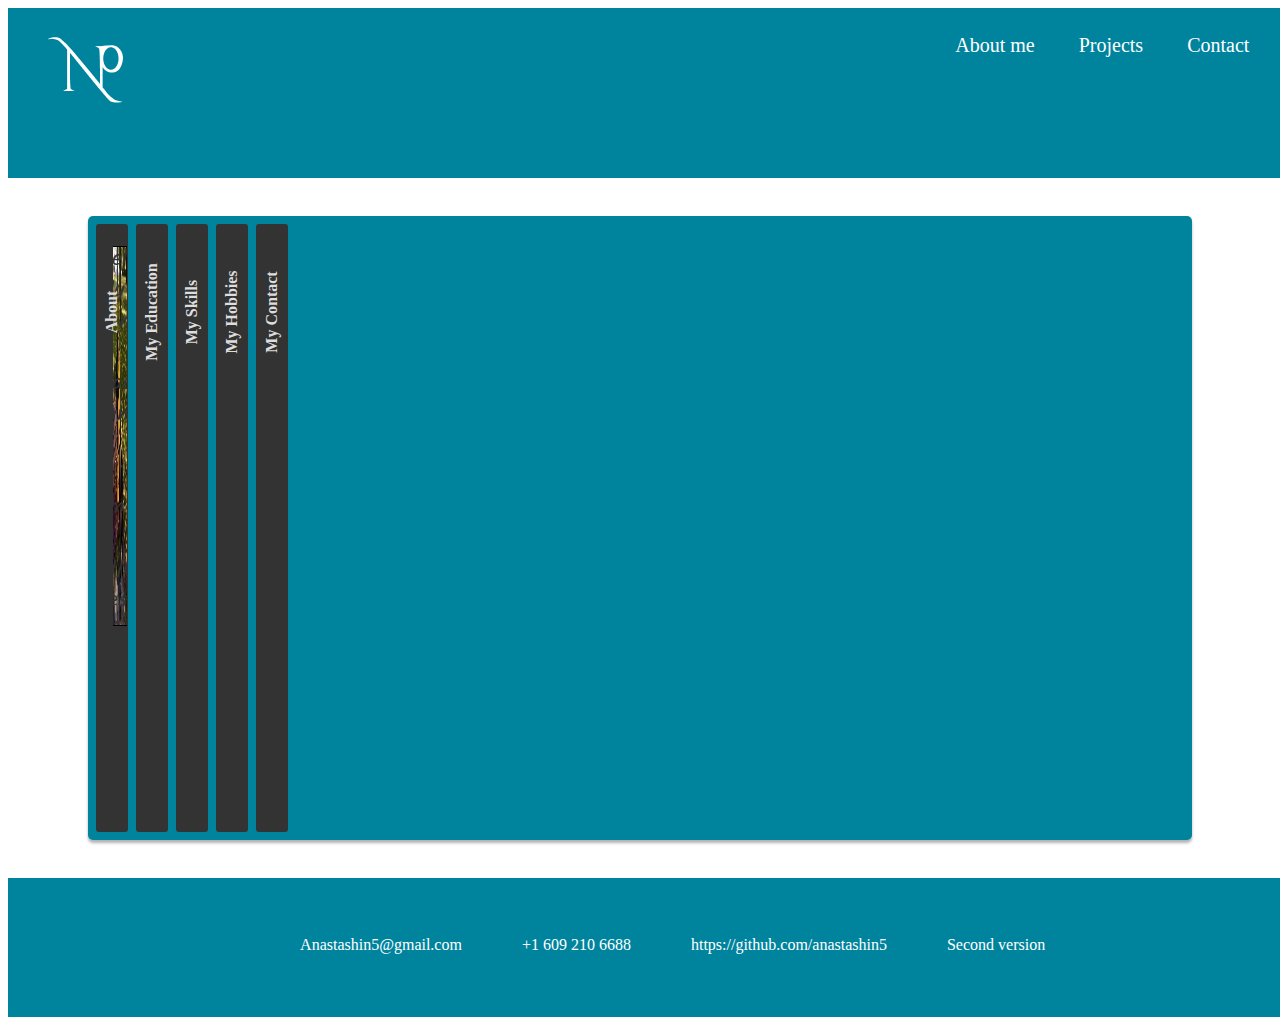
<file: index.html>
<!DOCTYPE html>
<html lang="en">
	<head>
		<meta charset="UTF-8">
		<meta http-equiv="X-UA-Compatible" content="IE=edge">
		<meta name="viewport" content="width=device-width, initial-scale=1.0">
		<link rel="stylesheet" href="style.css">
		<title>UX/UI</title>
	</head>
	 
	<body>  
		<header>
			<div class="inline-logo"><a href="https://anastashin5.github.io/UX_UI_portfolio/"><img src="images/Logo.png" alt="logo"/></a>
	<!-- Logo Website -->
			</div>
				<nav class="inline-bl">
					<ul>
						<li><a href="About.html" target="_blank">About me</a></li>
						<li><a href="https://anastashin5.github.io/UX_UI_projects/" target="_blank">Projects</a></li>
						<li><a href="mailto:vlad@webref.ru">Contact</a></li>
					</ul>
				</nav>
		</header>
		 
		<div class="wrap">	 
			<article class="accordion">
				<section id="acc1">
					<h2><a href="#acc1">About</a></h2>
						<div class="wrapTextS">
							<img src="images/photo.png", class="photo",alt="photo"/>
							<p class="hello">Hello!</br>
							My name is Nastya (Anastasiya).</br></br>I am a UI/UX designer, client, and result oriented specialist, purposeful, with excellent attention to detail, analytical and critical thinking, a good sense of composition, visual taste, and understanding of the principles of building interfaces.
							</p>
						</div>
				</section>
				<section id="acc2">
					<h2><a href="#acc2">My Education</a></h2>
						<div class="wrapText">
							<p><b>PMI, USA</b></p>	
								<p>Certificate of Professional Project Manager.   December, 2022</p>
							<p><b>Columbia University of Engineering, New York, USA</b></p>
								<p>Certificate of UX/ UI Designer. August, 2022-February, 2023</p>
							<p><b>School of Business and Management of Technology of Belarusian State University, Minsk, Belarus</b></p>
							<p>The Institute of Business - a structural subdivision of the Belarusian State University with the status of a legal entity - began its work in 1996 as an international educational project together with American business schools.
								Master's degree. April, 2013-August, 2015
								Programmer, Web Designer, Computer Graphics   
							</p>
							<p><b>Belarusian State Economic University, Minsk, Belarus</b></p>
							<p>Bachelor's degree.  September, 2001-February, 2007
								Business/Managerial Economics</p>				
						</div>
				</section>
				<section id="acc3">
					<h2><a href="#acc3">My Skills</a></h2>
						<div class="wrapText">
							<p><b>UX Designer.</b> I have empathy and understand users, generate hypotheses, strive to solve problems creatively, develop solutions, and contribute to the team environment.</p>
							<p><b>Things I Do:</b> User survey, Interview, Affinity Map, Personas, Brainstorming, Card Sorting, User Flow, Prototype.</p>
							<p><b>My Tools:</b> Google survey, Zoom, Skype, Optimal Workshop.</p>
							<p><b>UI Designer.</b> I create both easy and simple, and more complex and detailed prototypes. Simplicity, convenience, usefulness and effectiveness at the same time.</p>
							<p><b>Things I Do:</b> UX, UI, Web, Mobile, Logos, Flyers, Visit Cards.</p>
							<p><b>My Tools:</b> Figma, Sketch, InVision, Adobe XD, Photoshop, Corel Draw, 3ds Max.</p>
							<p><b>Front-end Developer.</b> I code things from scratch, and gracefully bring the ideas to life and to the bowser, paying maximal attention to your vision of the product.</p>
							<p><b>Technologies Stack:</b> HTML, CSS, JavaScript, jQuery, Bootstrap</p>
							<p><b>My Tools:</b> GitHub, Codepen, CMS: WordPress, Joomla.</p>
							<p><b>Back-end Developer.</b> Develop business logic and back-end system to support the product</p>
							<p><b>Languages:</b> PHP.       <b>My Tools:</b>MySQL.</p>
						</div>
				</section>
				<section id="acc4">
					<h2><a href="#acc4">My Hobbies</a></h2>
						<div class="wrapTextS">
							<p align="left">I like work out. I like any activity, but most of all I love dance activities, such as zumba, aerobics. I do this because I feel toned, my body has good shape, I have more energy for everyday activities. It's great for health.
							</p>
							<p align="left">I like to travel. I have been to many countries in Europe, Asia, Africa and North America. I believe that travel makes a person richer as a person, more versatile.
							</p>
							<p align="left">I love cooking new dishes, discovering new tastes. I bring my favorite recipes from travels, cook them and delight myself and my loved ones.
							</p>
							<p align="left">I also know how to sew clothes and crochet. I can sew a dress, a blouse, a jacket. I can knit a toy,   a lace napkin. That's very beautiful.
							</p>
							<p align="left">I have the certificate of permanent makeup (I planned to open a beauty room, but my hobby remained in the "hobby" section)  @permanent_anastashin
							</p>
						</div>
				</section>
				<section id="acc5">
					<h2><a href="#acc5">My Contact</a></h2>
						<div class="wrapTextS">
							<p><b>I’d love to share my work with you and answer any questions you may have.</b></p>
							<p><b>Here are the best ways to reach me:</b></p>
							<p align="left"><b>Email Me:</b> anastashin5@gmail.com </p>
							<p align="left"><b>Call Me:</b> +1 609 210 6688</p>
							<p align="left"><b>Find Me online:</b> www.linkedin.com/in/anastashin/</p>
							<p align="left"><b>Web-site:</b> www.anastashin5.github.io/UX_UI_portfolio/"</p>
							<p align="left"><b>My resume:</b> <a href="images/Resume_Nastya Potapenko.pdf" target="_blank" download=""> Download Resume</a></p>
						</div>
				</section>
			</article>		 
		</div>
		<footer>
			<div>
				<ul>
					<li>Anastashin5@gmail.com</li>
					<li>+1 609 210 6688</li>
					<li>https://github.com/anastashin5</li>
					<li id="SV"><a href="About.html" target="_blank">Second version</a></li>
				</ul>
			</div>
		</footer> 
	</body>
<script src="https://code.jquery.com/jquery-1.10.2.js"></script>
<script src="js/index.js"></script>
</html>
</file>
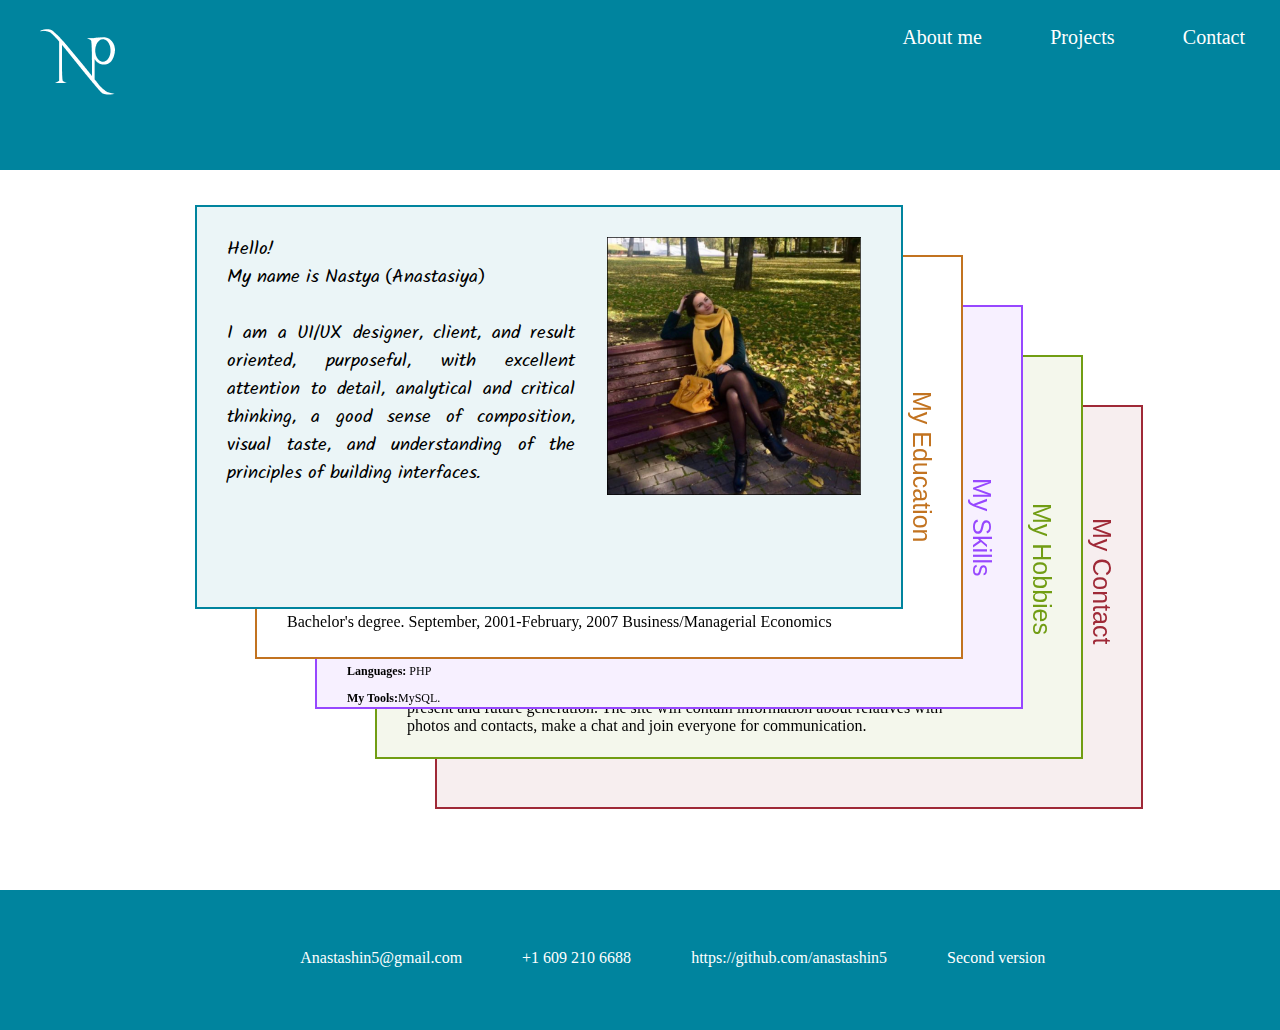
<file: About.html>
<!DOCTYPE html>
<html lang="en">
	<head>
		<meta charset="UTF-8">
		<meta http-equiv="X-UA-Compatible" content="IE=edge">
		<meta name="viewport" content="width=device-width, initial-scale=1.0">
		<link rel="stylesheet" href="style1.css">
		<title>UX/UI</title>
	</head>
	 
	<body>  
		<header>
			<div class="inline-logo"><a href="https://anastashin5.github.io/UX_UI_portfolio/"><img src="images/Logo.png" alt="logo"/></a>
			<!-- Logo Website -->
			</div>
				<nav class="inline-bl">
					<ul>
						<li class="inline-bl"><a href="https://anastashin5.github.io/UX_UI_about/#acc1" target="_blank">About me</a></li>
						<li class="inline-bl"><a href="https://anastashin5.github.io/UX_UI_projects/" target="_blank">Projects</a></li>
						<li class="inline-bl"><a href="mailto:vlad@webref.ru">Contact</a></li>
					</ul>
				</nav>
		</header>
		 
<div class="section">		 
		<div class="heroImg">
				
				
				<div class="contact">
					<div class="fbox">
						<div class="fbox-content">
							<p><b>I’d love to share my work with you and answer any questions you may have.</b></p></br>
							<p><b>Here are the best ways to reach me:</b></p>
							<p><b>Email Me:</b> anastashin5@gmail.com </p>
							<p><b>Call Me:</b> +1 609 210 6688</p>
							<p><b>Find Me online:</b> www.linkedin.com/in/anastashin/</p>
							<p><b>Web-site:</b> www.anastashin5.github.io/UX_UI_portfolio/"</p>
							<p><b>My resume:</b> <a href="images/Resume_Nastya Potapenko.pdf" target="_blank" download=""> Download Resume</a></p>
						</div>
						<div class="fbox-aside">
							<p id="text1">My Contact</p>
						</div>	
					</div>
				</div>
				<div class="hobbies">
					<div class="fbox">
						<div class="fbox-content">
							<p>I like work out. I like any activity, but most of all I love dance activities, such as zumba, aerobics. I do this because I feel toned, my body has good shape, I have more energy for everyday activities. It's great for health.
							</p>
							<p>I like to travel. I have been to many countries in Europe, Asia, Africa and North America. I believe that travel makes a person richer as a person, more versatile.
							</p>
							<p>I love cooking new dishes, discovering new tastes. I bring my favorite recipes from travels, cook them and delight myself and my loved ones.
							</p>
							<p>I also know how to sew clothes and crochet. I can sew a dress, a blouse, a jacket. I can knit a toy,   a lace napkin. That's very beautiful.
							</p>
							<p>I have the certificate of permanent makeup (I planned to open a beauty room, but my hobby remained in the "hobby" section)  @permanent_anastashin
							</p>
							<p>Now my project is "Family". I want to make a website of my family roots, for the present and future generation. The site will contain information about relatives with photos and contacts, make a chat and join everyone for communication.
							</p>
						</div>
						<div class="fbox-aside">
							<p id="text2">My Hobbies</p>
						</div>

					</div>
				</div>		
				<div class="skills">
					<div class="fbox">
						<div class="fbox-content">
							<p><b>UX Designer</b> I have empathy and understand users, generate hypotheses, strive to solve problems creatively, develop solutions, and contribute to the team environment.</p>
							<p><b>Things I Do:</b> User survey, Interview, Affinity Map, Personas, Brainstorming, Card Sorting, User Flow, Prototype.</p>
							<p><b>My Tools:</b> Google survey, Zoom, Skype, Optimal Workshop.</p>
							<p><b>UI Designer</b> I create both easy and simple, and more complex and detailed prototypes. Simplicity, convenience, usefulness and effectiveness at the same time.</p>
							<p><b>Things I Do:</b> UX, UI, Web, Mobile, Logos, Flyers, Visit Cards.</p>
							<p><b>My Tools:</b> Figma, Sketch, InVision, Adobe XD, Photoshop, Corel Draw, 3ds Max.</p>
							<p><b>Front-end Developer</b> I code things from scratch, and gracefully bring the ideas to life and to the bowser, paying maximal attention to your vision of the product.</p>
							<p><b>Technologies Stack:</b> HTML, CSS, JavaScript, jQuery, Bootstrap</p>
							<p><b>My Tools:</b> GitHub, Codepen, CMS: WordPress, Joomla.</p>
							<p><b>Back-end Developer</b> Develop business logic and back-end system to support the product</p>
							<p><b>Languages:</b> PHP</p>
							<p><b>My Tools:</b>MySQL.</p>

						</div>
						<div class="fbox-aside">
							<p id="text3">My Skills</p>
						</div>
					</div>
				</div>	
				<div class="education">
					<div class="fbox">
						<div class="fbox-content">
							<p><b>PMI, USA</b></p>	
							<p>Certificate of Professional Project Manager.   December, 2022</p>
						<p><b>Columbia University of Engineering, New York, USA</b></p>
							<p>Certificate of UX/ UI Designer. August, 2022-February, 2023</p>
						<p><b>School of Business and Management of Technology of Belarusian State University, Minsk, Belarus</b></p>
						<p>The Institute of Business - a structural subdivision of the Belarusian State University with the status of a legal entity - began its work in 1996 as an international educational project together with American business schools.
							Master's degree. April, 2013-August, 2015
							Programmer, Web Designer, Computer Graphics   
						</p>
						<p><b>Belarusian State Economic University, Minsk, Belarus</b></p>
						<p>Bachelor's degree.  September, 2001-February, 2007
							Business/Managerial Economics</p>	
						</div>
						<div class="fbox-aside">
						<p id="text4">My Education</p>
						</div>
					</div>
				</div>
				
				
				
				<div class="iam">
					<div class="fbox">
						<div class="fbox-content">
							<img src="images/photo.png", class="photo",alt="photo"/>
							<p class="hello">Hello!</br>
								My name is Nastya (Anastasiya)</br></br>
								I am a UI/UX designer, client, and result oriented, purposeful, with excellent attention to detail, analytical and critical thinking, a good sense of composition, visual taste, and understanding of the principles of building interfaces.
							</p>
						</div>
					</div>
				</div>

		</div>
	</div>	
			
			

	   <footer>
		<div>
			<ul>
				<li>Anastashin5@gmail.com</li>
				<li>+1 609 210 6688</li>
				<li>https://github.com/anastashin5</li>
				<li id="SV"><a href="https://anastashin5.github.io/UX_UI_about/#acc1" target="_blank">Second version</a></li>
			</ul>
		</div>
		</footer> 
	</body>
<script src="https://code.jquery.com/jquery-1.10.2.js"></script>
<script src="js/index.js"></script>
</html>
</file>
<file: style.css>
@import url('https://fonts.googleapis.com/css2?family=Solitreo&display=swap');

header{
	background-color: #00849E;
	padding:10px;
	width:100%;
	height:150px;
}

.inline-bl{
	color: white;
	text-align: right;
	margin:1%;
}

.inline-bl li {
	list-style: none;
	display: inline;
	padding:20px;
	font-size: 20px;
}

.inline-bl a{
	outline: none;
	text-decoration: none;
	color:white;
}

#SV a{
	text-decoration: none;
	color:white;
}

#SV:hover {
	rotate: z -10deg;
}

.inline-logo{
	float:left;
	margin:10px 0 10px 30px;
}

.photo{
	height: 380px;
	width: 48%;
	float: right;
}

footer {
	background-color: #00849E;
	padding: 1%;
	width:100%;
	height: 100%;
}

div {
    text-align: center;
}

div ul {
    display: inline-block;
	color: white;
}

div li {
    float:left;
	display: inline;
	padding:30px;
}

.bring-into-focus {
    transform: scale(1.4);
}




				/*According*/

 
article.accordion{
	display: block;
	width: 69em;
	margin: 0 auto;
	background-color: #00849E;
	overflow: auto;
	border-radius: 5px;
	box-shadow: 0 3px 3px rgba(0,0,0,0.3);
}

article.accordion section{
	position: relative;
	display: block;
	float: left;
	width: 2em;
	height: 38em;
	margin: 0.5em 0 0.5em 0.5em;
	color: #333;
	background-color: #333;
	overflow: hidden;
	border-radius: 3px;
}

article.accordion section h2{
	position: absolute;
	font-size: 1em;
	font-weight: bold;
	width: 12em;
	height: 2em;
	top: 12em;
	left: 0;
	text-indent: 1em;
	padding: 0;
	margin: 0;
	color: #ddd;
	-webkit-transform-origin: 0 0;
	-moz-transform-origin: 0 0;
	-ms-transform-origin: 0 0;
	-o-transform-origin: 0 0;
	transform-origin: 0 0;
	-webkit-transform: rotate(-90deg);
	-moz-transform: rotate(-90deg);
	-ms-transform: rotate(-90deg);
	-o-transform: rotate(-90deg);
	transform: rotate(-90deg);
}

article.accordion section h2 a{
	display: block;
	width: 100%;
	line-height: 2em;
	text-decoration: none;
	color: inherit;
	outline: 0 none;
}

article.accordion section:target{
	width: 55em;
	padding: 0 1em;
	color: #333;
	background-color: #fff;
}

article.accordion section:target h2{
	position: static;
	font-size: 2em;
	text-indent: 0;
	color: #00849E;
	-webkit-transform: rotate(0deg);
	-moz-transform: rotate(0deg);
	-ms-transform: rotate(0deg);
	-o-transform: rotate(0deg);
	transform: rotate(0deg);
}

article.accordion section,
article.accordion section h2{
	-webkit-transition: all 1s ease;
	-moz-transition: all 1s ease;
	-ms-transition: all 1s ease;
	-o-transition: all 1s ease;
	transition: all 1s ease;
}

.wrap{
	padding: 3%;
}

.wrapText{
	margin: 4%;
	text-align: left;
	font-size: 1.1em;
}

.wrapTextS{
	margin: 10% 4%;
	text-align: left;
	font-size: 1.1em;
}

.hello{

	margin-right:450px;
	font-family: 'Solitreo', cursive;
	font-size:22px;
	text-align: justify;
}
</file>
<file: style1.css>
@import url('https://fonts.googleapis.com/css2?family=Solitreo&display=swap');


header{
	background-color: #00849E;
	padding:10px;
	width:100%;
	height:150px;
}

.inline-bl{
	color: white;
	text-align: right;
	margin:1%;
}

.inline-bl li {
	list-style: none;
	display: inline;
	padding:20px;
	font-size: 20px;
}

.inline-bl a{
	outline: none;
	text-decoration: none;
	color:white;
}

#SV a{
	text-decoration: none;
	color:white;
}

#SV:hover {
	rotate: z -10deg;
}

.inline-logo{
	float:left;
	margin:10px 0 10px 30px;
}

.heroImg {
	min-height: 650px;
	padding: 35px;
}

.contact {
	width: 55%;
	height:400px;
	margin: 200px 0 0 400px;
	background-color: #F7EEEF;
	border-width:2px;
	border-color: #9F2937;
	border-style:solid;
	position: absolute;
	z-index: 0;
  	transition: transform 1s linear;
	transform-style: preserve-3D;
	transform-origin: top left;
}

.hobbies {
	width: 55%;
	height:400px;
	margin: 150px 0 0 340px;
	background-color: #F4F7EC;
	border-width:2px;
	border-color: #719D13;
	border-style:solid;
	position: absolute;
	z-index: 0;
  	transition: transform 1s linear;
	transform-style: preserve-3D;
	transform-origin: top left;
}

.skills {
	width: 55%;
	height:400px;
	margin: 100px 0 0 280px;
	background-color: #F7F0FF;
	border-width:2px;
	border-color: #9747FF;
	border-style:solid;
	position: absolute;
	z-index: 0;
  	transition: transform 1s linear;
	transform-style: preserve-3D;
	transform-origin: top left;
	font-size: 12px;
}

.education {
	width: 55%;
	height:400px;
	margin: 50px 0 0 220px;
	background-color: #ffffff;
	border-width:2px;
	border-color: #C27320;
	border-style:solid;
	position: absolute;
	z-index: 0;
  	transition: transform 1s linear;
	transform-style: preserve-3D;
	transform-origin: top left;
}

.iam {
	width: 55%;
	height:400px;
	margin: 0 0 0 160px;
	background-color: #EBF5F7;
	border-width:2px;
	border-color: #00849E;
	border-style:solid;
	position: absolute;
	z-index: 0;
}

.photo{
	width: 40%;
	float: right;
}

.hello {	
	font-family: 'Solitreo', cursive;
	font-size: 1.5vw; /* 1,5% от viewport */
	text-align: justify;
	margin:0 45% 0 0;
}

#text1{
	color: #9F2937;
}

#text2{
	color: #719D13;
}

#text3{
	color: #9747FF;
}

#text4{
	color: #C27320;
}

.fbox {
  $size: 10rem;
  display: flex;

  &-aside {
    display: block;
    width: $size;
  }

  &-content {
    flex: 1;
  }
}

.fbox-content{
	padding: 30px;
	width: 90%;
	text-align: left;
}

.fbox-aside{
	writing-mode: vertical-rl;
	float: right;
	font-family: Arial;
	font-size:25px;
}

body{
	margin: 0;
}

footer {
	background-color: #00849E;
	padding: 1%;
	width:100%;
}

div {
    text-align: center;
}

div ul {
    display: inline-block;
	color: white;
}

div li {
    float:left;
	display: inline;
	padding:30px;
}

.bring-into-focus {
    transform: scale(1.4);
}
</file>
